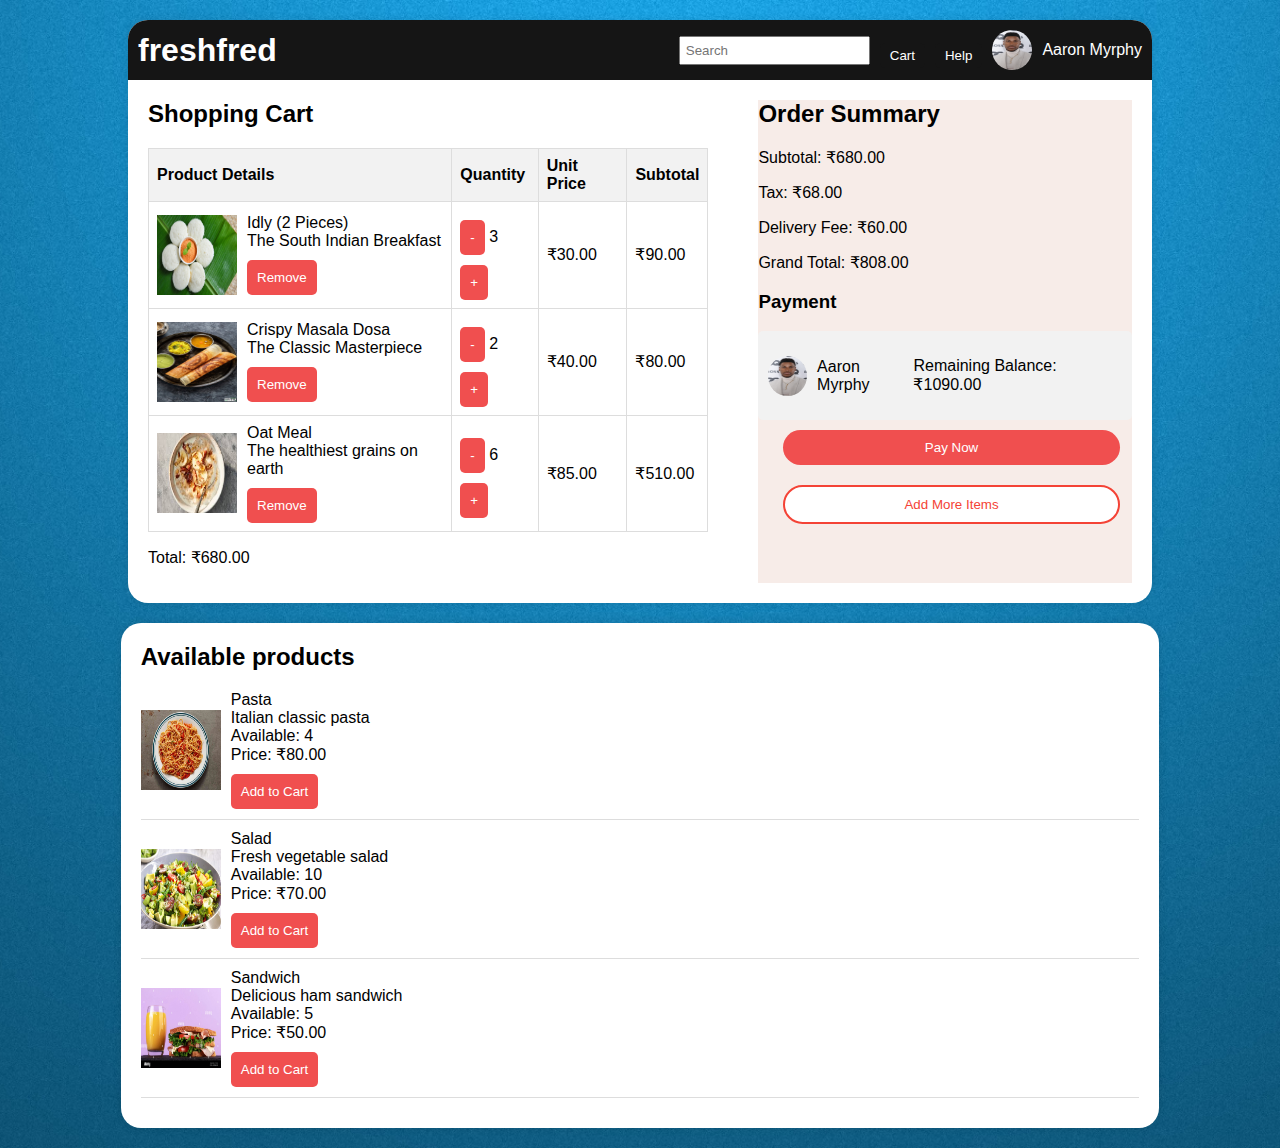
<file: Lab_5 — копия/index.html>
<!DOCTYPE html>
<html lang="en">
<head>
    <meta charset="UTF-8">
    <meta name="viewport" content="width=device-width, initial-scale=1.0">
    <title>Lab_5_Bondar</title>
    <link rel="stylesheet" type="text/css" href="./css/style.css">
    <script src="./js/script.js"></script>
</head>
<body>
    <div class="wrapper">
        <header>
            <h1>freshfred</h1>
            <nav>
                <input type="text" placeholder="Search">
                <button class="carthelp">Cart</button>
                <button class="carthelp">Help</button>
                <div class="user-profile">
                    <img src="./img/aaron.jpg" alt="Profile Picture">
                    <span>Aaron Myrphy</span>
                </div>
            </nav>
        </header>
        <main>
            <section class="cart">
                <h2>Shopping Cart</h2>
                <table>
                    <thead>
                        <tr>
                            <th>Product Details</th>
                            <th>Quantity</th>
                            <th>Unit Price</th>
                            <th>Subtotal</th>
                        </tr>
                    </thead>
                    <tbody id="cart-items">
                    </tbody>
                </table>
                <p>Total: <span id="total-price">₹300.00</span></p>
            </section>
            <section class="summary">
                <h2>Order Summary</h2>
                <p>Subtotal: <span id="items-total">₹300.00</span></p>
                <p>Tax: <span id="tax-charges">₹30.00</span></p>
                <p>Delivery Fee: <span id="delivery-charges">₹60.00</span></p>
                <p>Grand Total: <span id="grand-total">₹390.00</span></p>
                <h3>Payment</h3>
                <div class="balance">
                    <img class="profile-pic" src="./img/aaron.jpg" alt="Profile Picture">
                    <p>Aaron Myrphy</p>
                    <p>Remaining Balance: ₹1090.00</p>
                </div>
                <button class="buttonpay">Pay Now</button>
                <button class="buttonadd">Add More Items</button>
            </section>
        </main>
    </div>
    <div class="additional-products">
        <h2>Available products</h2>
        <div id="additional-products-list"></div>
    </div>
</body>
</html>
</file>
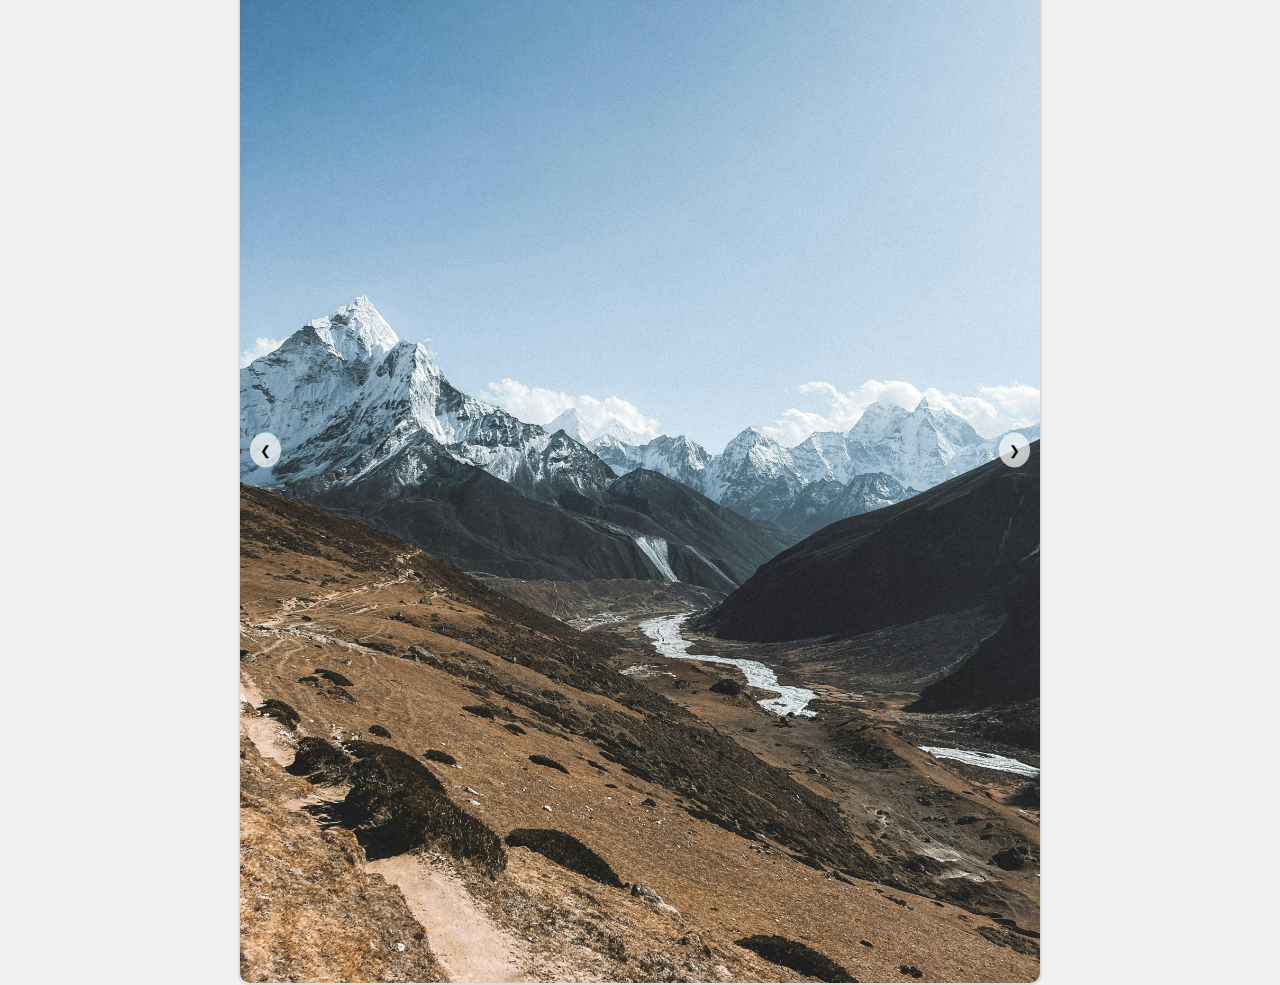
<file: Lab_5 — копия/index1.html>
<!DOCTYPE html>
<html lang="en">
<head>
    <meta charset="UTF-8">
    <meta name="viewport" content="width=device-width, initial-scale=1.0">
    <title>Lab_5_2</title>
    <link rel="stylesheet" href="./css/style1.css">
</head>
<body>
    <div class="slider">
        <div class="slides">
            <img src="./img/1.jpg" alt="Image 1">
            <img src="./img/2.jpg" alt="Image 2">
            <img src="./img/3.jpg" alt="Image 3">
        </div>
        <button class="prev" onclick="changeSlide(-1)">&#10094;</button>
        <button class="next" onclick="changeSlide(1)">&#10095;</button>
    </div>
    <script src="./js/script1.js"></script>
</body>
</html>
</file>
<file: Lab_5 — копия/css/style.css>
body {
    font-family: Arial, sans-serif;
    background-color: #f4f4f4;
    margin: 0;
    padding: 0;
    background-image: url('../img/image.png');
    background-size: cover;
    background-repeat: no-repeat;
    background-position: center center;
}
header {
    display: flex;
    justify-content: space-between;
    align-items: center;
    padding: 10px;
    background-color: #151515;
    color: #fff;
    border-radius: 20px 20px 0 0;
    
}
.wrapper {
    width: 80%;
    margin: auto;
    background-color: #fff;
    box-shadow: 0 0 10px rgba(0, 0, 0, 0.1);
    border-radius: 20px;
    margin-top: 20px;
}

header h1 {
    margin: 0;
}

header nav {
    display: flex;
    align-items: center;
}

header nav input {
    margin-right: 10px;
    padding: 5px;
}

header nav button {
    margin-right: 10px;
    padding: 5px 10px;
}

.user-profile {
    display: flex;
    align-items: center;
}

.user-profile img {
    border-radius: 50%;
    width: 40px;
    height: 40px;
    margin-right: 10px;
}

main {
    display: flex;
    justify-content: space-between;
    padding: 20px;
}

.cart {
    width: 60%;
    
}
.summary{
    width: 40%;
  background-color:#f7ece8;
  margin-left: 50px;  
}


.cart table {
    width: 100%;
    border-collapse: collapse;
}

.cart table, .cart th, .cart td {
    border: 1px solid #ddd;
}

.cart th, .cart td {
    padding: 8px;
    text-align: left;
    
}

.cart th {
    background-color: #f2f2f2;
    
}

.summary h2, .cart h2 {
    margin-top: 0;
    
}

.carthelp{
    background-color: #151515;
    color: #fff;
}

button {
    background-color: #f04f4f;
    color: #fff;
    border: none;
    padding: 10px;
    cursor: pointer;
    border-radius: 5px;
    margin-top: 10px;
    
}

.buttonpay{
    background-color: #f04f4f;
    color: #fff;
    border: none;
    padding: 10px;
    cursor: pointer;
    border-radius: 20px;
    margin-top: 10px;
    width: 90%;
    margin-left: 25px;
}

.buttonadd{
    background-color: #ffffff;
    border: 2px solid #f44336;
    color: #f44336;
    padding: 10px;
    cursor: pointer;
    border-radius: 20px;
    margin-top: 20px;
    width: 90%;
    margin-left: 25px;
}


.balance {
    background-color: #f2f2f2;
    padding: 10px;
    border-radius: 5px;
    display: flex;
    align-items: center;
    justify-content: space-between;
}
.profile-pic {
    border-radius: 50%;
    width: 40px;
    height: 40px;
    margin-right: 10px;
}
button:hover {
    background-color: #c43c3c;
}

.additional-products {
    width: 78%;
    margin: 20px auto;
    padding: 20px;
    background-color: #fff;
    box-shadow: 0 0 10px rgba(0, 0, 0, 0.1);
    border-radius: 20px;
}



.additional-products h2 {
    margin-top: 0;
}

.product-item {
    display: flex;
    align-items: center;
    margin-bottom: 10px;
    border-bottom: 1px solid #ddd;
    padding-bottom: 10px;
}

.product-item img {
    width: 80px;
    height: 80px;
    margin-right: 10px;
}

.product-details {
    flex-grow: 1;
}

.product-details p {
    margin: 0;
}

.product-details button {
    background-color: #f04f4f;
    color: #fff;
    border: none;
    padding: 10px;
    cursor: pointer;
    border-radius: 5px;
    margin-top: 10px;
}

.product-details button:hover {
    background-color: #c43c3c;
}
</file>
<file: Lab_5 — копия/css/style1.css>
body {
    display: flex;
    justify-content: center;
    align-items: center;
    height: 100vh;
    margin: 0;
    background-color: #f0f0f0;
}

.slider {
    position: relative;
    width: 80%;
    max-width: 800px;
    overflow: hidden;
    border: 2px solid #ddd;
    border-radius: 10px;
}
.slides {
    display: flex;
    transition: transform 0.5s ease-in-out;
}
.slides img {
    width: 100%;
    border-radius: 10px;
}
button {
    position: absolute;
    top: 50%;
    transform: translateY(-50%);
    background-color: rgba(255, 255, 255, 0.7);
    border: none;
    padding: 10px;
    cursor: pointer;
    border-radius: 50%;
}
.prev {
    left: 10px;
}
.next {
    right: 10px;
}
button:hover {
    background-color: rgba(255, 255, 255, 1);
}
</file>
